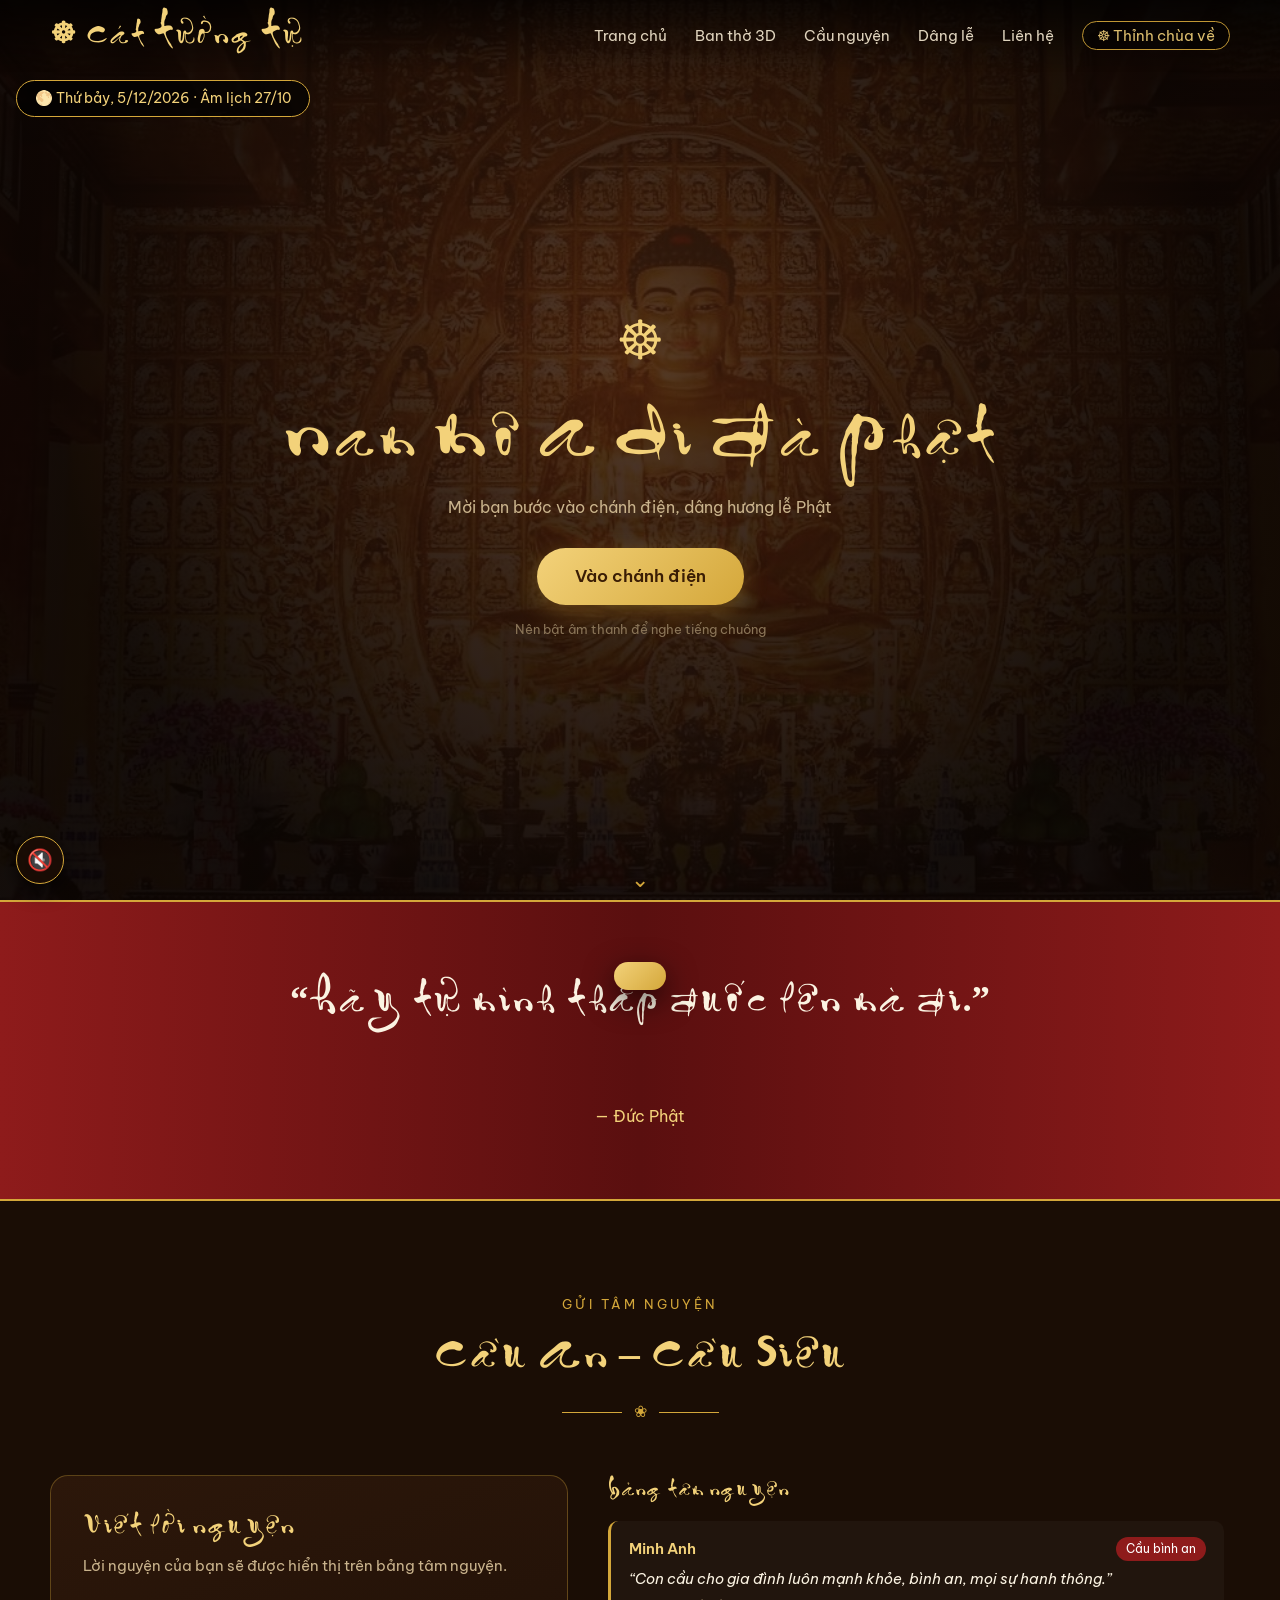
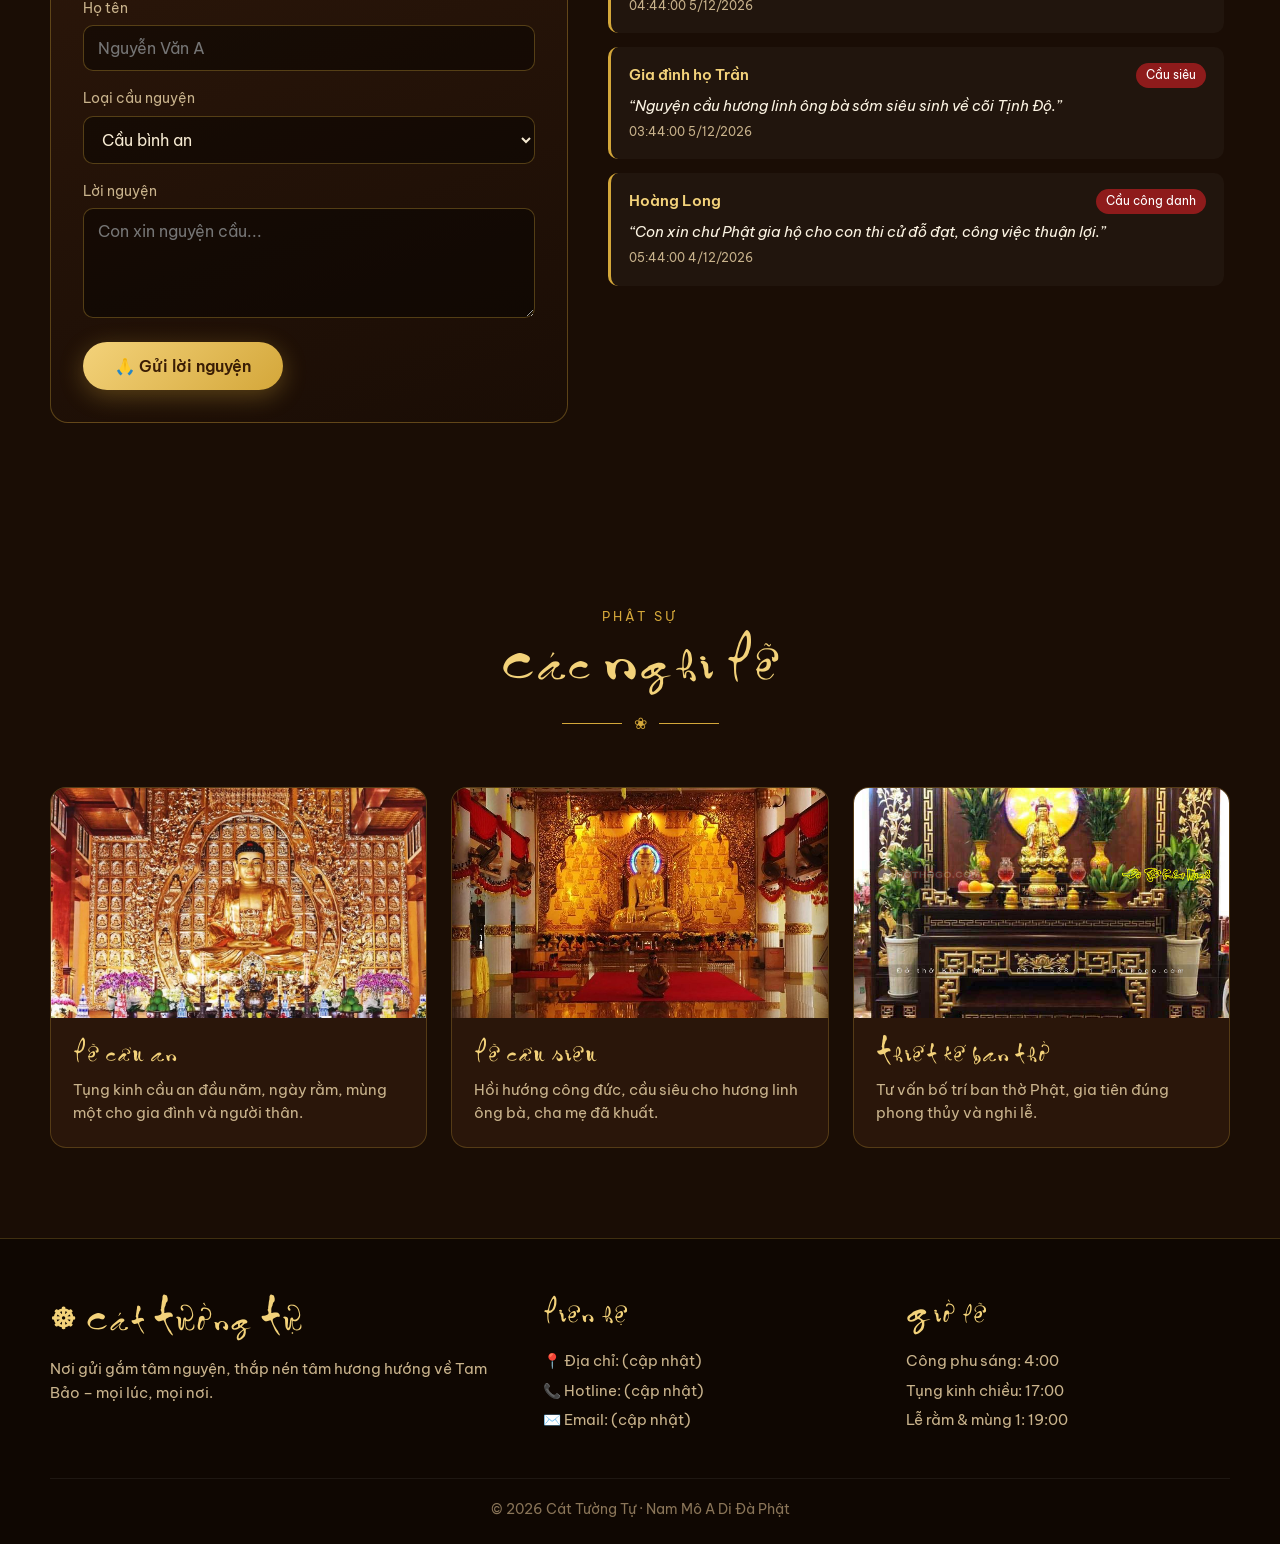
<file: trang-chu.html>
<!doctype html>
<html lang="vi">
<head>
<meta charset="utf-8">
<meta name="viewport" content="width=device-width, initial-scale=1">
<title>Cát Tường Tự – Thắp Hương Trực Tuyến</title>
<link rel="preconnect" href="https://fonts.googleapis.com">
<link href="https://fonts.googleapis.com/css2?family=Be+Vietnam+Pro:wght@300;400;500;600&display=swap" rel="stylesheet">
<link rel="stylesheet" href="fonts/thu-phap.css">
<link rel="manifest" href="manifest.json">
<meta name="theme-color" content="#8e1b1b">
<link rel="icon" href="icons/icon-192.png">
<link rel="apple-touch-icon" href="icons/icon-192.png">
<script src="pwa.js" defer></script>
<style>
  :root{
    --gold:#d4a73a; --gold-2:#f3d27a; --red:#8e1b1b; --red-2:#b3261e;
    --dark:#1a0d05; --dark-2:#2a160a; --cream:#fbf3e2; --text:#f6ead2; --muted:#c9b38c;
  }
  *{box-sizing:border-box;margin:0;padding:0}
  html{scroll-behavior:smooth}
  body{font-family:'Be Vietnam Pro',sans-serif;background:var(--dark);color:var(--text);line-height:1.6;overflow-x:hidden}
  h1,h2,h3{font-family:'Thu Phap Cat Tuong',cursive;font-weight:700}
  a{color:inherit;text-decoration:none}
  img{max-width:100%;display:block}
  .container{width:min(1180px,100% - 32px);margin-inline:auto}

  /* ===== Header ===== */
  header{position:fixed;inset:0 0 auto;z-index:50;transition:.3s;background:linear-gradient(#000a,transparent)}
  header.scrolled{background:rgba(26,13,5,.95);box-shadow:0 2px 20px #0008;border-bottom:1px solid #d4a73a40}
  .nav{display:flex;align-items:center;justify-content:space-between;height:72px}
  .logo{display:flex;align-items:center;gap:10px;font-family:'Thu Phap Cat Tuong',cursive;font-size:1.7rem;color:var(--gold-2);font-weight:700}
  .logo .lotus{font-size:1.8rem}
  .menu{display:flex;gap:28px;list-style:none}
  .menu a{font-size:.95rem;opacity:.9;position:relative;padding:4px 0}
  .menu a::after{content:"";position:absolute;left:0;bottom:-2px;width:0;height:2px;background:var(--gold);transition:.3s}
  .menu a:hover::after{width:100%}
  .install-btn{border:1px solid var(--gold);color:var(--gold-2);padding:4px 14px!important;border-radius:20px;background:#0006}
  .install-btn::after{display:none}
  .burger{display:none;background:none;border:0;color:var(--gold-2);font-size:1.8rem;cursor:pointer}

  /* ===== Đầu trang: mời vào chánh điện ===== */
  .hero{min-height:100vh;display:grid;place-items:center;text-align:center;padding:96px 16px 60px;position:relative;
    background:radial-gradient(circle at 50% 40%,#3b1d0bdd,#0b0502f5 70%),url(images/chinh-dien-5.webp) center/cover}
  .hero .lotus{font-size:3.4rem;color:var(--gold-2);animation:glow 2.5s infinite alternate}
  @keyframes glow{to{filter:drop-shadow(0 0 18px #f3d27a)}}
  .hero h1{color:var(--gold-2);font-size:clamp(2.2rem,6vw,3.6rem);margin:10px 0}
  .hero p{color:var(--muted);margin-bottom:28px}
  .hero .enter{font-size:1.05rem;padding:15px 38px}
  .hero small{display:block;margin-top:14px;color:#8a7558}
  .lunar{position:absolute;top:80px;left:16px;z-index:4;display:inline-block;border:1px solid var(--gold);color:var(--gold-2);padding:6px 18px;border-radius:30px;font-size:.9rem;background:#000a;text-align:center}
  .btn{display:inline-flex;align-items:center;gap:8px;padding:14px 32px;border-radius:40px;font-weight:600;cursor:pointer;border:0;font-size:1rem;transition:.25s;font-family:inherit}
  .btn-gold{background:linear-gradient(135deg,var(--gold-2),var(--gold));color:#3a1d05;box-shadow:0 6px 24px #d4a73a55}
  .btn-gold:hover{transform:translateY(-2px);box-shadow:0 10px 30px #d4a73a88}
  .scroll-hint{position:absolute;z-index:4;bottom:2px;left:50%;transform:translateX(-50%);color:var(--gold);animation:bob 2s infinite;font-size:1.4rem}
  @keyframes bob{50%{transform:translate(-50%,8px)}}

  /* ===== Sections ===== */
  section{padding:90px 0}
  .title{text-align:center;margin-bottom:50px}
  .title small{color:var(--gold);letter-spacing:3px;text-transform:uppercase;font-size:.8rem}
  .title h2{font-size:clamp(1.8rem,4vw,2.6rem);color:var(--gold-2);margin-top:6px}
  .divider{display:flex;align-items:center;justify-content:center;gap:12px;color:var(--gold);margin-top:10px}
  .divider::before,.divider::after{content:"";width:60px;height:1px;background:var(--gold)}

  .panel{background:linear-gradient(160deg,#2c170a,#1a0d05);border:1px solid #d4a73a55;border-radius:18px;padding:32px}
  .panel h3{color:var(--gold-2);font-size:1.5rem;margin-bottom:8px}
  .panel p{color:var(--muted);font-size:.95rem}

  /* ===== Cầu nguyện ===== */
  #cau-nguyen{background:linear-gradient(rgba(26,13,5,.92),rgba(26,13,5,.96)),url(images/dien-phat.jpg) center/cover fixed}
  .pray-grid{display:grid;grid-template-columns:1fr 1.2fr;gap:40px}
  form .field{margin-bottom:16px}
  label{display:block;font-size:.88rem;color:var(--muted);margin-bottom:6px}
  input,select,textarea{width:100%;padding:12px 14px;border-radius:10px;border:1px solid #d4a73a55;background:#0006;color:var(--text);font-family:inherit;font-size:1rem}
  input:focus,select:focus,textarea:focus{outline:none;border-color:var(--gold-2)}
  textarea{resize:vertical;min-height:110px}
  .wall{display:grid;gap:14px;max-height:520px;overflow:auto;padding-right:6px}
  .wish{background:#ffffff08;border-left:3px solid var(--gold);border-radius:10px;padding:16px 18px;animation:fade .6s}
  @keyframes fade{from{opacity:0;transform:translateY(10px)}}
  .wish .who{display:flex;justify-content:space-between;color:var(--gold-2);font-weight:600;font-size:.95rem}
  .wish .tag{font-size:.75rem;background:#8e1b1b;color:#fff;padding:2px 10px;border-radius:20px;font-weight:400}
  .wish p{margin-top:6px;color:var(--cream);font-style:italic;font-size:.95rem}
  .wish time{font-size:.75rem;color:var(--muted)}

  /* ===== Dịch vụ ===== */
  .cards{display:grid;grid-template-columns:repeat(3,1fr);gap:24px}
  .card{border-radius:16px;overflow:hidden;background:#2a160a;border:1px solid #d4a73a40;transition:.3s}
  .card:hover{transform:translateY(-6px);box-shadow:0 18px 40px #000a;border-color:var(--gold)}
  .card img{width:100%;height:230px;object-fit:cover}
  .card div{padding:22px}
  .card h3{color:var(--gold-2);font-size:1.25rem;margin-bottom:6px}
  .card p{color:var(--muted);font-size:.93rem}


  /* ===== Quote ===== */
  .quote{text-align:center;background:linear-gradient(90deg,var(--red),#5a0f0f,var(--red));padding:70px 16px;border-block:2px solid var(--gold)}
  .quote blockquote{font-family:'Thu Phap Cat Tuong',cursive;font-weight:700;font-size:clamp(1.5rem,3.6vw,2.3rem);max-width:820px;margin:auto;color:var(--cream);min-height:3.2em;transition:opacity .6s}
  .quote cite{display:block;margin-top:14px;color:var(--gold-2);font-style:normal}

  /* ===== Footer ===== */
  footer{background:#0f0702;padding:60px 0 24px;border-top:1px solid #d4a73a40}
  .foot{display:grid;grid-template-columns:1.4fr 1fr 1fr;gap:40px}
  .foot h4{color:var(--gold-2);font-family:'Thu Phap Cat Tuong',cursive;font-size:1.4rem;margin-bottom:14px}
  .foot p,.foot li{color:var(--muted);font-size:.92rem;list-style:none;margin-bottom:6px}
  .copy{text-align:center;color:#8a7558;font-size:.85rem;margin-top:40px;padding-top:20px;border-top:1px solid #ffffff10}

  .toast{position:fixed;left:50%;bottom:30px;transform:translate(-50%,120px);background:linear-gradient(135deg,var(--gold-2),var(--gold));color:#3a1d05;padding:14px 26px;border-radius:40px;font-weight:600;z-index:120;transition:.4s;box-shadow:0 10px 30px #000a;max-width:calc(100% - 32px);text-align:center}
  .toast.show{transform:translate(-50%,0)}

  .music{position:fixed;left:16px;bottom:16px;z-index:60;width:48px;height:48px;border-radius:50%;border:1px solid var(--gold);background:#1a0d05e6;color:var(--gold-2);font-size:1.3rem;cursor:pointer;box-shadow:0 6px 20px #000a}
  .music.on{animation:pulse 2s infinite}
  @keyframes pulse{50%{box-shadow:0 0 0 8px #d4a73a22,0 6px 20px #000a}}

  .reveal{opacity:0;transform:translateY(30px);transition:.8s}
  .reveal.in{opacity:1;transform:none}

  @media (max-width:900px){
    .pray-grid,.foot{grid-template-columns:1fr}
    .cards{grid-template-columns:1fr}
    .menu{position:fixed;top:72px;left:0;right:0;flex-direction:column;background:#1a0d05f5;padding:20px;gap:16px;display:none;border-bottom:1px solid #d4a73a40}
    .menu.open{display:flex}
    .burger{display:block}
    #cau-nguyen{background-attachment:scroll}
  }
</style>
</head>
<body>

<header id="hdr">
  <div class="container nav">
    <a href="#" class="logo"><span class="lotus">☸</span> Cát Tường Tự</a>
    <button class="burger" id="burger" aria-label="Menu">☰</button>
    <ul class="menu" id="menu">
      <li><a href="#trang-chu">Trang chủ</a></li>
      <li><a href="thap-huong-3d.html">Ban thờ 3D</a></li>
      <li><a href="#cau-nguyen">Cầu nguyện</a></li>
      <li><a href="#dich-vu">Dâng lễ</a></li>
      <li><a href="#lien-he">Liên hệ</a></li>
      <li><a href="#" class="install-btn" data-install>☸ Thỉnh chùa về</a></li>
    </ul>
  </div>
</header>

<!-- ĐẦU TRANG: mời vào chánh điện (giống màn chờ trong chánh điện 3D) -->
<section class="hero" id="trang-chu">
  <div class="lunar" id="lunar">Hôm nay</div>
  <div>
    <div class="lotus">☸</div>
    <h1>Nam Mô A Di Đà Phật</h1>
    <p>Mời bạn bước vào chánh điện, dâng hương lễ Phật</p>
    <a class="btn btn-gold enter" href="thap-huong-3d.html?vao=1">Vào chánh điện</a>
    <small>Nên bật âm thanh để nghe tiếng chuông</small>
  </div>
  <a href="#cau-nguyen" class="scroll-hint">⌄</a>
</section>

<!-- LỜI PHẬT DẠY -->
<div class="quote">
  <blockquote id="quote">“Hãy tự mình thắp đuốc lên mà đi.”</blockquote>
  <cite id="quoteBy">— Đức Phật</cite>
</div>

<!-- CẦU NGUYỆN -->
<section id="cau-nguyen">
  <div class="container">
    <div class="title reveal"><small>Gửi tâm nguyện</small><h2>Cầu An – Cầu Siêu</h2><div class="divider">❀</div></div>
    <div class="pray-grid">
      <form class="panel reveal" id="prayForm">
        <h3>Viết lời nguyện</h3>
        <p style="margin-bottom:18px">Lời nguyện của bạn sẽ được hiển thị trên bảng tâm nguyện.</p>
        <div class="field"><label>Họ tên</label><input id="pName" required maxlength="40" placeholder="Nguyễn Văn A"></div>
        <div class="field"><label>Loại cầu nguyện</label>
          <select id="pType"><option>Cầu bình an</option><option>Cầu sức khỏe</option><option>Cầu công danh</option><option>Cầu gia đạo</option><option>Cầu siêu</option></select></div>
        <div class="field"><label>Lời nguyện</label><textarea id="pText" required maxlength="300" placeholder="Con xin nguyện cầu..."></textarea></div>
        <button class="btn btn-gold" type="submit">🙏 Gửi lời nguyện</button>
      </form>
      <div class="reveal">
        <h3 style="color:var(--gold-2);margin-bottom:16px">Bảng tâm nguyện</h3>
        <div class="wall" id="wall"></div>
      </div>
    </div>
  </div>
</section>

<!-- DỊCH VỤ -->
<section id="dich-vu">
  <div class="container">
    <div class="title reveal"><small>Phật sự</small><h2>Các Nghi Lễ</h2><div class="divider">❀</div></div>
    <div class="cards">
      <div class="card reveal"><img src="images/chinh-dien-5.webp" alt="Chính điện"><div><h3>Lễ cầu an</h3><p>Tụng kinh cầu an đầu năm, ngày rằm, mùng một cho gia đình và người thân.</p></div></div>
      <div class="card reveal"><img src="images/dien-phat.jpg" alt="Điện Phật"><div><h3>Lễ cầu siêu</h3><p>Hồi hướng công đức, cầu siêu cho hương linh ông bà, cha mẹ đã khuất.</p></div></div>
      <div class="card reveal"><img src="images/ban-tho.jpg" alt="Ban thờ"><div><h3>Thiết kế ban thờ</h3><p>Tư vấn bố trí ban thờ Phật, gia tiên đúng phong thủy và nghi lễ.</p></div></div>
    </div>
  </div>
</section>

<footer id="lien-he">
  <div class="container">
    <div class="foot">
      <div>
        <a href="#" class="logo"><span class="lotus">☸</span> Cát Tường Tự</a>
        <p style="margin-top:12px">Nơi gửi gắm tâm nguyện, thắp nén tâm hương hướng về Tam Bảo – mọi lúc, mọi nơi.</p>
      </div>
      <div><h4>Liên hệ</h4><ul><li>📍 Địa chỉ: (cập nhật)</li><li>📞 Hotline: (cập nhật)</li><li>✉️ Email: (cập nhật)</li></ul></div>
      <div><h4>Giờ lễ</h4><ul><li>Công phu sáng: 4:00</li><li>Tụng kinh chiều: 17:00</li><li>Lễ rằm & mùng 1: 19:00</li></ul></div>
    </div>
    <div class="copy">© <span id="yr"></span> Cát Tường Tự · Nam Mô A Di Đà Phật</div>
  </div>
</footer>

<div class="toast" id="toast"></div>
<audio id="bgm" src="audio/nhac-nen.mp3" loop preload="metadata"></audio>
<button class="music" id="musicBtn" title="Nhạc nền">🔇</button>

<script>
const $ = s => document.querySelector(s), $$ = s => document.querySelectorAll(s);
const store = {
  get(k, d){ try{ const v = localStorage.getItem(k); return v ? JSON.parse(v) : d }catch(e){ return d } },
  set(k, v){ try{ localStorage.setItem(k, JSON.stringify(v)) }catch(e){} }
};
function toast(msg){ const t = $('#toast'); t.textContent = msg; t.classList.add('show'); clearTimeout(t._t); t._t = setTimeout(() => t.classList.remove('show'), 3200) }

// Header & menu
addEventListener('scroll', () => $('#hdr').classList.toggle('scrolled', scrollY > 40));
$('#burger').onclick = () => $('#menu').classList.toggle('open');
$$('#menu a').forEach(a => a.onclick = () => $('#menu').classList.remove('open'));
$('#yr').textContent = new Date().getFullYear();

// Nhạc nền: phát ở lần tương tác đầu tiên (trình duyệt chặn tự phát có tiếng)
(function(){
  const bgm = $('#bgm'), btn = $('#musicBtn');
  bgm.volume = .5;
  let off = store.get('bgmOff', false);
  try{ const t = +sessionStorage.getItem('bgmTime'); if (t) bgm.currentTime = t }catch(e){}
  const sync = () => { const on = !bgm.paused; btn.textContent = on ? '🔊' : '🔇'; btn.classList.toggle('on', on) };
  const play = () => bgm.play().then(sync).catch(sync);
  bgm.onplay = bgm.onpause = sync;
  btn.onclick = e => {
    e.stopPropagation();
    if (bgm.paused){ off = false; play() } else { off = true; bgm.pause() }
    store.set('bgmOff', off);
  };
  if (!off){
    play();
    const first = e => { if (e.target.closest('#musicBtn')) return; if (!off && bgm.paused) play(); ['pointerdown','keydown'].forEach(ev => removeEventListener(ev, first)) };
    ['pointerdown','keydown'].forEach(ev => addEventListener(ev, first));
  }
  addEventListener('pagehide', () => { try{ sessionStorage.setItem('bgmTime', bgm.currentTime) }catch(e){} });
})();

// Ngày âm lịch
(function(){
  const now = new Date();
  const thu = ['Chủ nhật','Thứ hai','Thứ ba','Thứ tư','Thứ năm','Thứ sáu','Thứ bảy'][now.getDay()];
  let txt = `${thu}, ${now.toLocaleDateString('vi-VN')}`;
  try{
    const p = new Intl.DateTimeFormat('en-u-ca-chinese',{day:'numeric',month:'numeric'}).formatToParts(now);
    const d = +p.find(x => x.type === 'day').value, m = parseInt(p.find(x => x.type === 'month').value);
    txt += ` · Âm lịch ${d}/${m}`;
    if (d === 1) txt += ' – Ngày Mùng Một';
    if (d === 15) txt += ' – Ngày Rằm';
  }catch(e){}
  $('#lunar').textContent = '🌕 ' + txt;
})();

// Chuông chùa (âm thanh tổng hợp)
function bell(){
  try{
    const ac = new (window.AudioContext || window.webkitAudioContext)();
    [[220,1],[440,.5],[661,.3],[880,.15]].forEach(([f,g]) => {
      const o = ac.createOscillator(), v = ac.createGain();
      o.frequency.value = f; o.type = 'sine';
      v.gain.setValueAtTime(g * .35, ac.currentTime);
      v.gain.exponentialRampToValueAtTime(.0001, ac.currentTime + 5);
      o.connect(v).connect(ac.destination); o.start(); o.stop(ac.currentTime + 5);
    });
  }catch(e){}
}

// Lời Phật dạy
const quotes = [
  ['Hãy tự mình thắp đuốc lên mà đi.','Đức Phật'],
  ['Giận dữ như cầm cục than nóng định ném vào người khác, chính bạn sẽ là người bị bỏng.','Đức Phật'],
  ['Không có con đường nào dẫn đến hạnh phúc, hạnh phúc chính là con đường.','Thiền sư Thích Nhất Hạnh'],
  ['Một ngọn nến có thể thắp sáng hàng ngàn ngọn nến khác mà không bị giảm tuổi thọ.','Đức Phật'],
  ['Tâm là gốc của mọi pháp. Tâm làm chủ, tâm tạo tác.','Kinh Pháp Cú']
];
let qi = 0;
setInterval(() => {
  qi = (qi + 1) % quotes.length;
  const q = $('#quote'); q.style.opacity = 0;
  setTimeout(() => { q.textContent = `“${quotes[qi][0]}”`; $('#quoteBy').textContent = '— ' + quotes[qi][1]; q.style.opacity = 1 }, 600);
}, 7000);

// Bảng tâm nguyện
const samples = [
  {n:'Minh Anh', t:'Cầu bình an', m:'Con cầu cho gia đình luôn mạnh khỏe, bình an, mọi sự hanh thông.', d:Date.now()-3600e3},
  {n:'Gia đình họ Trần', t:'Cầu siêu', m:'Nguyện cầu hương linh ông bà sớm siêu sinh về cõi Tịnh Độ.', d:Date.now()-7200e3},
  {n:'Hoàng Long', t:'Cầu công danh', m:'Con xin chư Phật gia hộ cho con thi cử đỗ đạt, công việc thuận lợi.', d:Date.now()-86400e3}
];
let wishes = store.get('wishes', []);
const esc = s => s.replace(/[&<>"']/g, c => ({'&':'&amp;','<':'&lt;','>':'&gt;','"':'&quot;',"'":'&#39;'}[c]));
function renderWall(){
  $('#wall').innerHTML = [...wishes, ...samples].map(w => `
    <div class="wish"><div class="who">${esc(w.n)} <span class="tag">${esc(w.t)}</span></div>
    <p>“${esc(w.m)}”</p><time>${new Date(w.d).toLocaleString('vi-VN')}</time></div>`).join('');
}
renderWall();
$('#prayForm').onsubmit = e => {
  e.preventDefault();
  wishes.unshift({ n: $('#pName').value.trim(), t: $('#pType').value, m: $('#pText').value.trim(), d: Date.now() });
  wishes = wishes.slice(0, 50); store.set('wishes', wishes);
  renderWall(); e.target.reset(); bell();
  toast('Lời nguyện của bạn đã được gửi lên Tam Bảo 🙏');
};


// Hiệu ứng xuất hiện
const io = new IntersectionObserver(es => es.forEach(e => { if (e.isIntersecting){ e.target.classList.add('in'); io.unobserve(e.target) } }), { threshold: .15 });
$$('.reveal').forEach(el => io.observe(el));
</script>
</body>
</html>
</file>
<file: fonts/thu-phap.css>
/* Phông thư pháp tự tạo từ ảnh chữ mẫu (Cát Tường Tự) */
@font-face{font-family:'Thu Phap Cat Tuong';src:url([data-uri]) format('opentype');font-weight:100 900;font-style:normal;font-display:swap}
</file>
